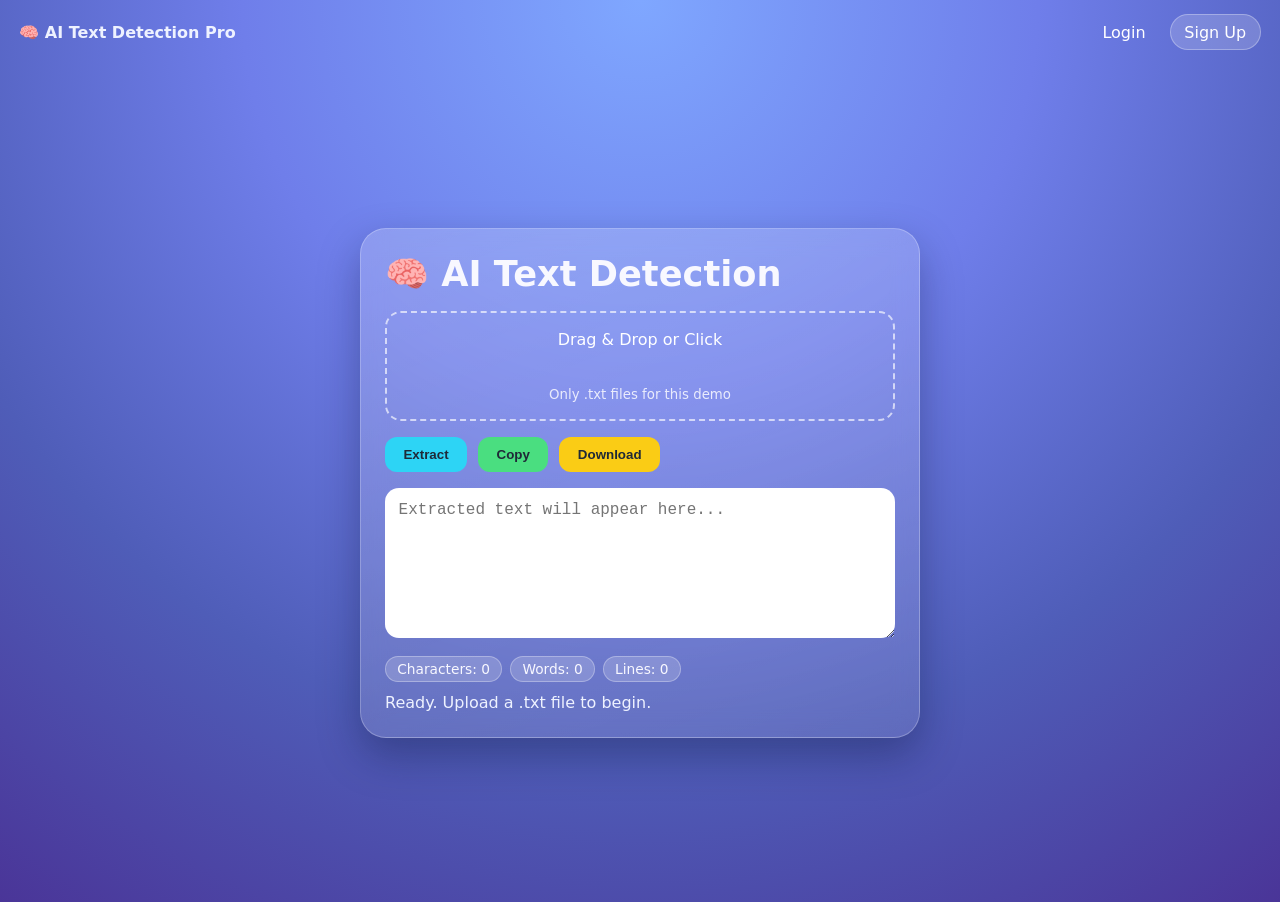
<file: index.html>
<!DOCTYPE html>
<html lang="en">
<head>
  <meta charset="UTF-8" />
  <meta name="viewport" content="width=device-width, initial-scale=1.0" />
  <title>AI Text Detection Pro</title>
  <link rel="stylesheet" href="styles.css" />
</head>
<body>
  <nav class="top-nav">
    <span class="brand-mini">🧠 AI Text Detection Pro</span>
    <div class="nav-links">
      <a href="login.html">Login</a>
      <a href="signup.html" class="pill">Sign Up</a>
    </div>
  </nav>

  <main class="screen-center">
    <section class="glass-card">
      <h1>🧠 AI Text Detection</h1>

      <label for="fileInput" class="drop-zone" id="dropZone">
        <input id="fileInput" type="file" accept=".txt,text/plain" hidden />
        <span>Drag &amp; Drop or Click</span>
        <small>Only .txt files for this demo</small>
      </label>

      <div class="actions">
        <button id="extractBtn" class="btn btn-cyan" type="button">Extract</button>
        <button id="copyBtn" class="btn btn-green" type="button">Copy</button>
        <button id="downloadBtn" class="btn btn-yellow" type="button">Download</button>
      </div>

      <textarea id="outputText" placeholder="Extracted text will appear here..."></textarea>

      <div class="stats" id="stats"></div>
      <p id="statusMsg" class="status">Ready.</p>
    </section>
  </main>

  <script src="script.js"></script>
</body>
</html>
</file>
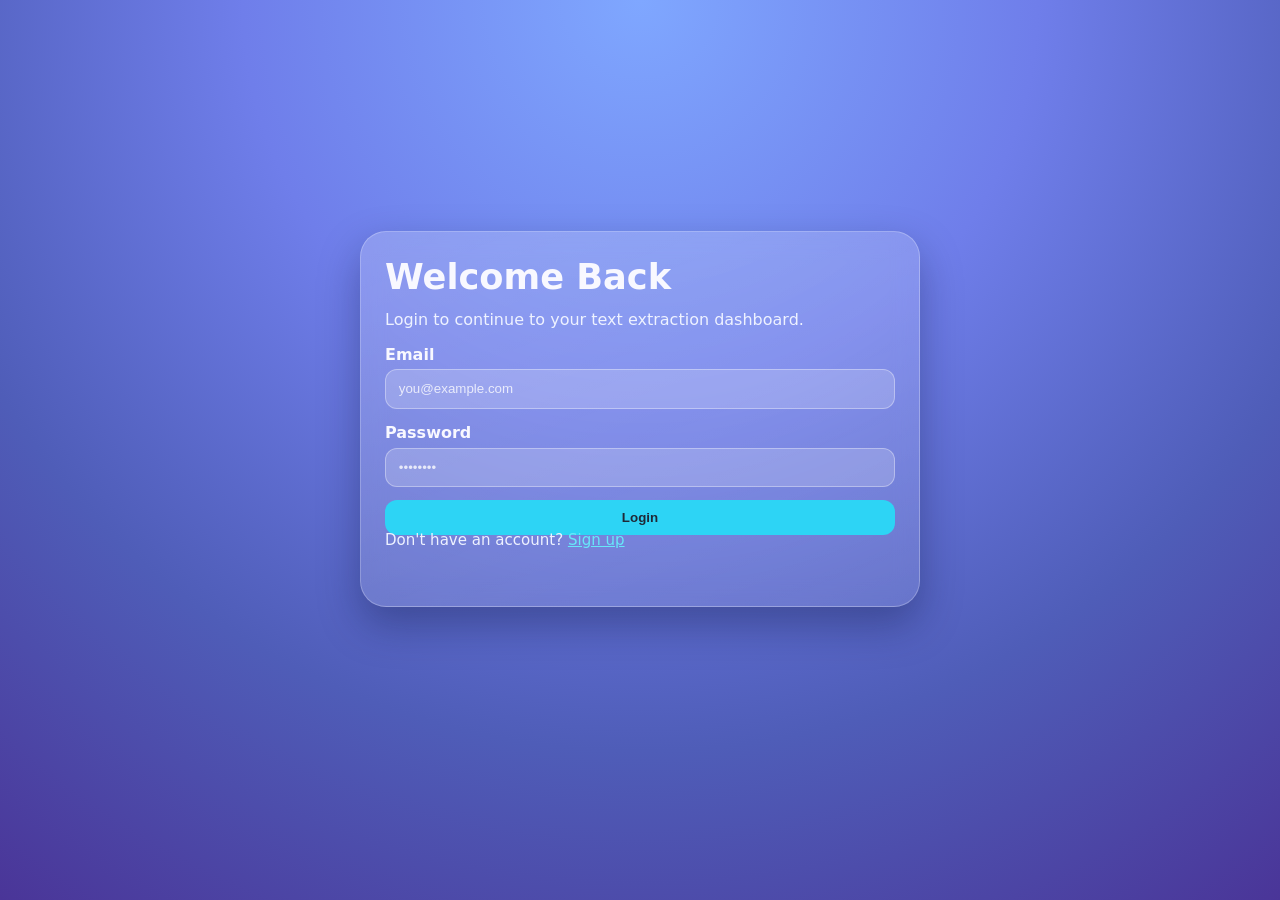
<file: login.html>
<!DOCTYPE html>
<html lang="en">
<head>
  <meta charset="UTF-8" />
  <meta name="viewport" content="width=device-width, initial-scale=1.0" />
  <title>Login | AI Text Detection Pro</title>
  <link rel="stylesheet" href="styles.css" />
</head>
<body>
  <main class="auth-wrap">
    <form class="auth-card" id="loginForm">
      <h1>Welcome Back</h1>
      <p>Login to continue to your text extraction dashboard.</p>

      <label>Email</label>
      <input id="loginEmail" type="email" placeholder="you@example.com" required />

      <label>Password</label>
      <input id="loginPassword" type="password" placeholder="••••••••" required />

      <button class="btn btn-cyan auth-btn" type="submit">Login</button>
      <p class="auth-alt">Don't have an account? <a href="signup.html">Sign up</a></p>
      <p class="status" id="loginMsg"></p>
    </form>
  </main>

  <script src="auth.js"></script>
</body>
</html>
</file>
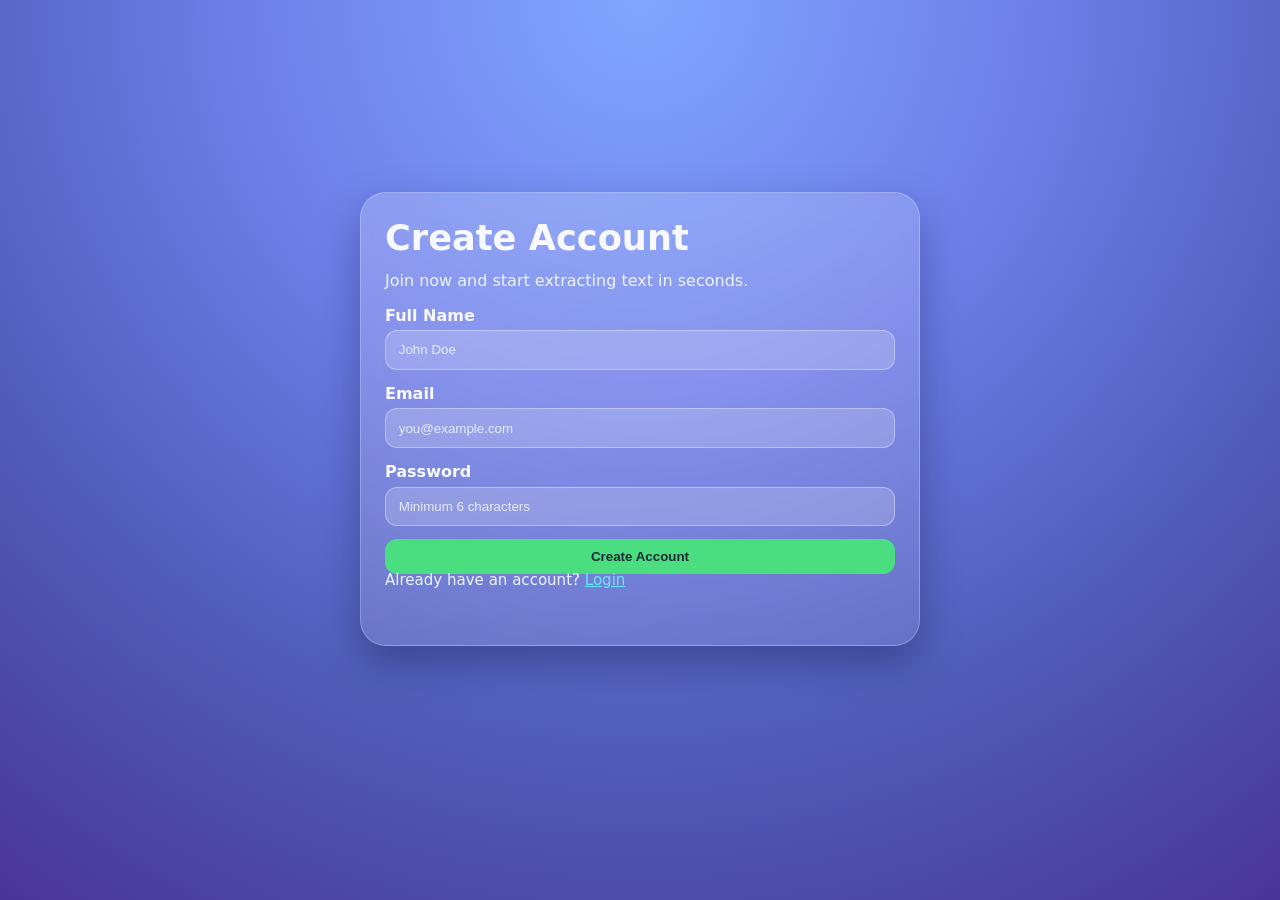
<file: signup.html>
<!DOCTYPE html>
<html lang="en">
<head>
  <meta charset="UTF-8" />
  <meta name="viewport" content="width=device-width, initial-scale=1.0" />
  <title>Sign Up | AI Text Detection Pro</title>
  <link rel="stylesheet" href="styles.css" />
</head>
<body>
  <main class="auth-wrap">
    <form class="auth-card" id="signupForm">
      <h1>Create Account</h1>
      <p>Join now and start extracting text in seconds.</p>

      <label>Full Name</label>
      <input id="signupName" type="text" placeholder="John Doe" required />

      <label>Email</label>
      <input id="signupEmail" type="email" placeholder="you@example.com" required />

      <label>Password</label>
      <input id="signupPassword" type="password" placeholder="Minimum 6 characters" minlength="6" required />

      <button class="btn btn-green auth-btn" type="submit">Create Account</button>
      <p class="auth-alt">Already have an account? <a href="login.html">Login</a></p>
      <p class="status" id="signupMsg"></p>
    </form>
  </main>

  <script src="auth.js"></script>
</body>
</html>
</file>
<file: styles.css>
:root {
  --bg-1: #667eea;
  --bg-2: #764ba2;
  --card: rgba(255, 255, 255, 0.16);
  --card-border: rgba(255, 255, 255, 0.25);
  --text: #f8f8ff;
  --muted: rgba(255, 255, 255, 0.82);
  --cyan: #2dd4f5;
  --green: #4ade80;
  --yellow: #facc15;
}

* { box-sizing: border-box; }

body {
  margin: 0;
  min-height: 100vh;
  font-family: "Segoe UI", Inter, system-ui, sans-serif;
  background: radial-gradient(circle at top, #7fa7ff, #6f7eea 36%, #4f5db8 68%, #4a3598);
  color: var(--text);
}

.top-nav {
  display: flex;
  justify-content: space-between;
  align-items: center;
  padding: 0.9rem 1.2rem;
}

.brand-mini { font-weight: 700; color: #eef2ff; }

.nav-links { display: flex; gap: 0.6rem; }
.nav-links a {
  text-decoration: none;
  color: white;
  padding: 0.45rem 0.85rem;
  border-radius: 999px;
  border: 1px solid transparent;
}
.nav-links a.pill,
.nav-links a:hover {
  background: rgba(255, 255, 255, 0.18);
  border-color: rgba(255, 255, 255, 0.3);
}

.screen-center,
.auth-wrap {
  min-height: calc(100vh - 62px);
  display: grid;
  place-items: center;
  padding: 1rem;
}

.glass-card,
.auth-card {
  width: min(92vw, 560px);
  border-radius: 26px;
  padding: 1.5rem;
  background: linear-gradient(160deg, rgba(255, 255, 255, 0.2), rgba(255, 255, 255, 0.1));
  backdrop-filter: blur(12px);
  border: 1px solid var(--card-border);
  box-shadow: 0 18px 40px rgba(11, 20, 60, 0.35);
}

.glass-card h1,
.auth-card h1 {
  margin-top: 0;
  margin-bottom: 1rem;
  font-size: clamp(1.5rem, 4vw, 2.2rem);
}

.drop-zone {
  display: grid;
  place-items: center;
  gap: 0.35rem;
  text-align: center;
  border: 2px dashed rgba(255, 255, 255, 0.65);
  border-radius: 16px;
  min-height: 110px;
  color: white;
  cursor: pointer;
  margin-bottom: 1rem;
  transition: all 0.2s ease;
}

.drop-zone.dragover {
  background: rgba(255, 255, 255, 0.14);
  transform: scale(1.01);
}

.drop-zone small { color: var(--muted); }

.actions {
  display: flex;
  flex-wrap: wrap;
  gap: 0.7rem;
  margin-bottom: 1rem;
}

.btn {
  border: 0;
  border-radius: 12px;
  padding: 0.62rem 1.15rem;
  font-weight: 700;
  cursor: pointer;
  color: #1f2937;
}

.btn-cyan { background: var(--cyan); }
.btn-green { background: var(--green); }
.btn-yellow { background: var(--yellow); }
.auth-btn { width: 100%; margin-top: 0.8rem; }

textarea {
  width: 100%;
  min-height: 150px;
  border: 0;
  border-radius: 14px;
  padding: 0.85rem;
  resize: vertical;
  color: #1e1b4b;
  font-size: 1rem;
}

.stats {
  display: flex;
  flex-wrap: wrap;
  gap: 0.5rem;
  margin-top: 0.9rem;
}

.stats span {
  background: rgba(255, 255, 255, 0.18);
  border: 1px solid rgba(255, 255, 255, 0.3);
  border-radius: 999px;
  padding: 0.25rem 0.7rem;
  font-size: 0.86rem;
}

.status {
  min-height: 1.3em;
  margin: 0.65rem 0 0;
  color: #eef2ff;
}

.auth-card p { color: #eef2ff; margin-top: -0.2rem; }
.auth-card label { display: block; margin-top: 0.9rem; margin-bottom: 0.35rem; font-weight: 600; }
.auth-card input {
  width: 100%;
  border: 1px solid rgba(255,255,255,0.35);
  border-radius: 12px;
  padding: 0.7rem 0.8rem;
  background: rgba(255,255,255,0.18);
  color: white;
}
.auth-card input::placeholder { color: rgba(255,255,255,0.78); }
.auth-alt { margin-top: 0.85rem; font-size: 0.94rem; }
.auth-alt a { color: #67e8f9; }
</file>
